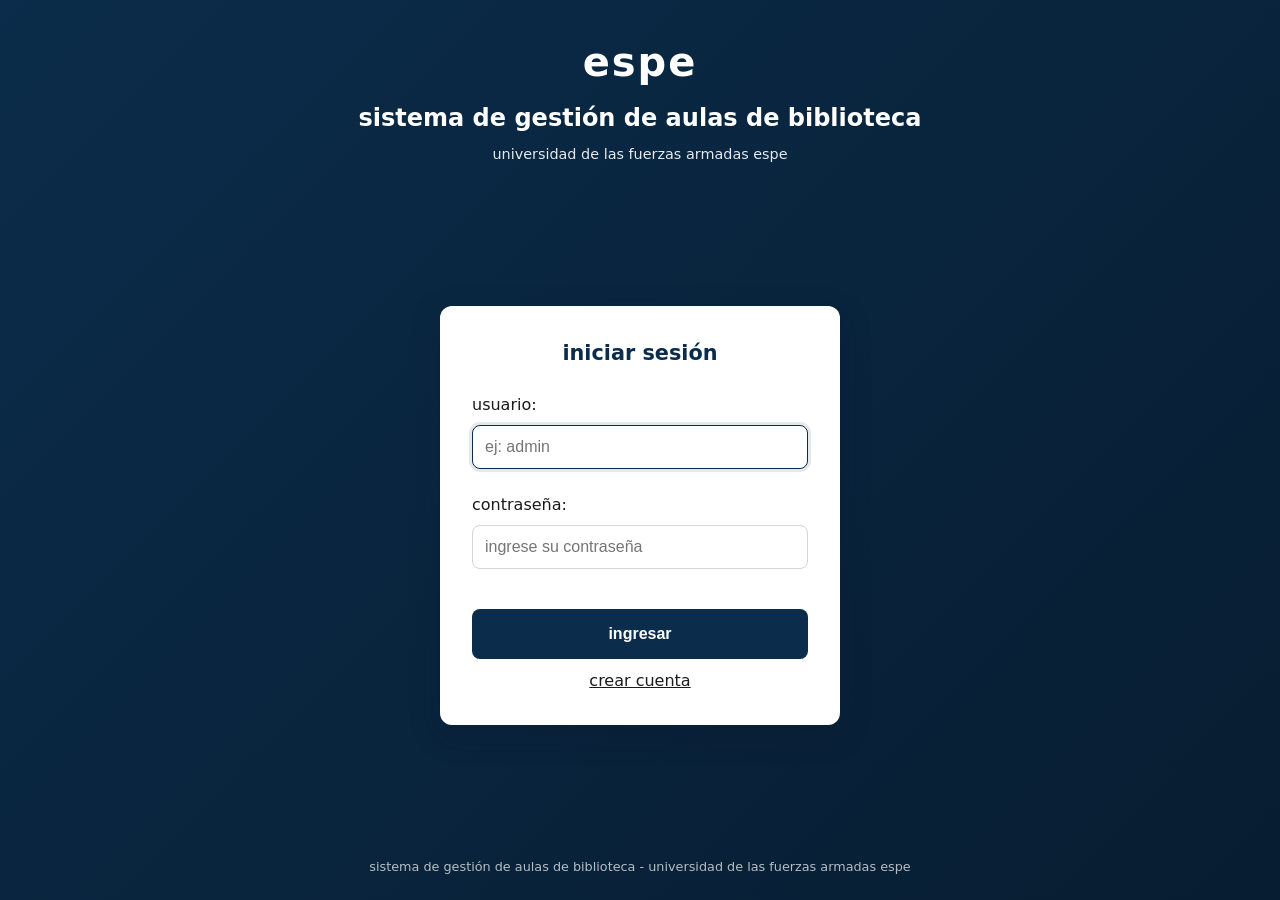
<file: index.html>
<!doctype html>
<html lang="es">
<head>
  <meta charset="utf-8" />
  <title>login - sistema espe</title>
  <meta name="viewport" content="width=device-width, initial-scale=1.0" />
  <link href="css/login.css" rel="stylesheet" type="text/css" />
  <meta http-equiv="Cache-Control" content="no-store, no-cache, must-revalidate, max-age=0" />
  <meta http-equiv="Pragma" content="no-cache" />
  <meta http-equiv="Expires" content="0" />
</head>

<body class="login-container">
  <header class="login-header">
    <div class="login-logo">espe</div>
    <h1>sistema de gestión de aulas de biblioteca</h1>
    <p>universidad de las fuerzas armadas espe</p>
  </header>

  <main class="login-main">
    <div class="login-card">
      <h2>iniciar sesión</h2>

      <form id="form-login" autocomplete="off">
        <div class="form-grupo-login">
          <label for="input-usuario">usuario:</label>
          <input id="input-usuario" type="text" class="login-input" placeholder="ej: admin" required />
          <div id="error-usuario" class="error-mensaje" style="display:none;"></div>
        </div>

        <div class="form-grupo-login">
          <label for="input-password">contraseña:</label>
          <input id="input-password" type="password" class="login-input" placeholder="ingrese su contraseña" required />
          <div id="error-password" class="error-mensaje" style="display:none;"></div>
        </div>

        <div id="error-general" class="error-mensaje" style="display:none;"></div>

        <button type="submit" class="btn-login" id="btn-login">ingresar</button>
      </form>

      <div style="margin-top:10px;text-align:center;">
        <a href="pages/registro.html" style="color:inherit;text-decoration:underline;">crear cuenta</a>
      </div>
    </div>
  </main>

  <footer class="login-footer">
    <p>sistema de gestión de aulas de biblioteca - universidad de las fuerzas armadas espe</p>
  </footer>

  <script src="js/login.js" defer></script>
</body>
</html>
</file>
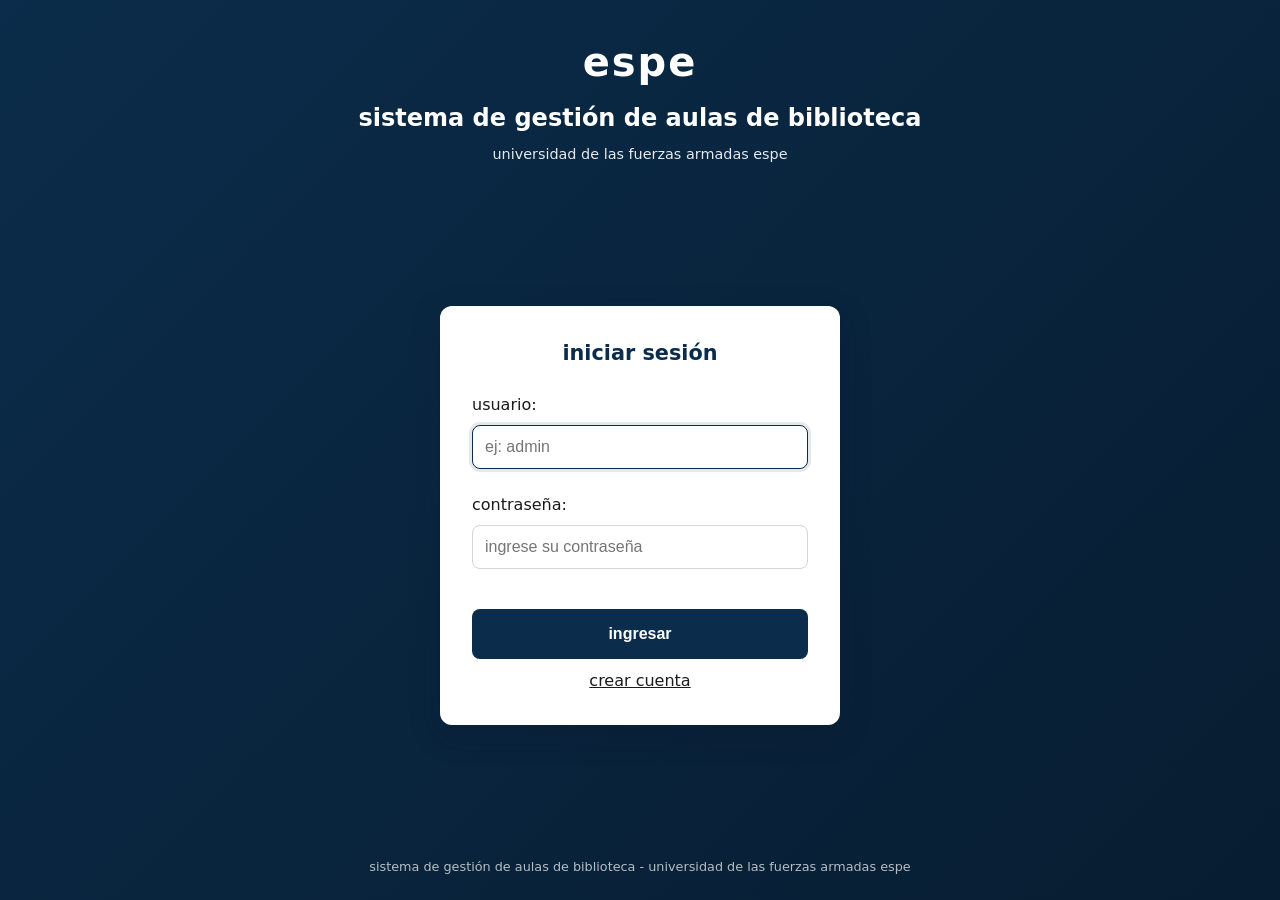
<file: admin/admin.html>
<!doctype html>
	<html lang="es">
	<head>
		<meta charset="utf-8">
		<title>Sistema de Gestión - Administrador</title>
		<meta name="viewport" content="width=device-width, initial-scale=1.0">
		<link href="../css/estilo.css" rel="stylesheet" type="text/css">
		<style>
			.usuario-info {
				display: flex;
				align-items: center;
				gap: 0.75rem;
				margin-left: auto;
				padding: 0.5rem 1rem;
				background: rgba(255, 255, 255, 0.1);
				border-radius: 999px;
			}

			.usuario-avatar {
				width: 32px;
				height: 32px;
				border-radius: 50%;
				background: var(--color-advertencia);
				display: flex;
				align-items: center;
				justify-content: center;
				color: white;
				font-weight: bold;
				font-size: 0.9rem;
			}

			.usuario-datos {
				display: flex;
				flex-direction: column;
			}

			.usuario-nombre {
				font-size: 0.85rem;
				font-weight: 500;
				color: white;
			}

			.usuario-rol {
				font-size: 0.7rem;
				color: rgba(255, 255, 255, 0.8);
			}

			.btn-logout {
				border: 1px solid rgba(255, 255, 255, 0.3);
				background: transparent;
				color: white;
				padding: 0.25rem 0.75rem;
				border-radius: 999px;
				font-size: 0.8rem;
				cursor: pointer;
				margin-left: 0.5rem;
				transition: all var(--transicion-base);
			}

			.btn-logout:hover {
				background: rgba(255, 255, 255, 0.1);
			}

			/* Estilos específicos para admin */
			.nav-btn-crear {
				border-color: var(--color-acento);
				color: var(--color-acento);
			}

			.nav-btn-crear:hover {
				background-color: var(--color-acento);
				color: white;
			}

			.nav-btn-reportes {
				border-color: var(--color-peligro);
				color: var(--color-peligro);
			}

			.nav-btn-reportes:hover {
				background-color: var(--color-peligro);
				color: white;
			}

			.form-crear-aula {
				background: #f9fafb;
				padding: 1.25rem;
				border-radius: var(--radio-borde);
				border: 1px solid var(--color-borde-suave);
				margin-bottom: 1.5rem;
			}

			.grid-form-aula {
				display: grid;
				grid-template-columns: repeat(auto-fit, minmax(200px, 1fr));
				gap: 1rem;
				margin-bottom: 1rem;
			}

			.lista-reportes {
				max-height: 400px;
				overflow-y: auto;
				border: 1px solid var(--color-borde-suave);
				border-radius: var(--radio-borde);
			}

			.reporte-item {
				padding: 1rem;
				border-bottom: 1px solid var(--color-borde-suave);
				background: white;
			}

			.reporte-item:last-child {
				border-bottom: none;
			}

			.reporte-header {
				display: flex;
				justify-content: space-between;
				align-items: flex-start;
				margin-bottom: 0.5rem;
			}

			.reporte-usuario {
				font-weight: 600;
				color: var(--color-primario);
			}

			.reporte-fecha {
				font-size: 0.8rem;
				color: var(--color-texto-suave);
			}

			.reporte-aula {
				display: inline-block;
				background: var(--color-secundario);
				padding: 0.2rem 0.5rem;
				border-radius: 999px;
				font-size: 0.8rem;
				margin-bottom: 0.5rem;
			}

			.reporte-mensaje {
				font-size: 0.9rem;
				line-height: 1.4;
			}

			.estado-reporte {
				display: inline-block;
				padding: 0.2rem 0.6rem;
				border-radius: 999px;
				font-size: 0.75rem;
				font-weight: 500;
			}

			.estado-pendiente {
				background: #fef3c7;
				color: #92400e;
			}

			.estado-resuelto {
				background: #d1fae5;
				color: #065f46;
			}

			.acciones-reporte {
				display: flex;
				gap: 0.5rem;
				margin-top: 0.75rem;
			}

			.btn-accion-pequeno {
				padding: 0.3rem 0.7rem;
				font-size: 0.8rem;
				border-radius: 0.5rem;
			}

			/* Panel de estadísticas */
			.panel-estadisticas {
				display: grid;
				grid-template-columns: repeat(auto-fit, minmax(200px, 1fr));
				gap: 1rem;
				margin-bottom: 1.5rem;
			}

			.estadistica-card {
				background: white;
				border: 1px solid var(--color-borde-suave);
				border-radius: var(--radio-borde);
				padding: 1rem;
				text-align: center;
			}

			.estadistica-valor {
				font-size: 2rem;
				font-weight: 700;
				color: var(--color-primario);
				margin: 0.5rem 0;
			}

			.estadistica-label {
				font-size: 0.85rem;
				color: var(--color-texto-suave);
			}

			/* Select personalizado */
			.select-estado {
				width: 100%;
				padding: 0.45rem 0.6rem;
				border-radius: 0.5rem;
				border: 1px solid var(--color-borde-suave);
				font-size: 0.9rem;
				background-color: white;
				cursor: pointer;
			}
		</style>
	</head>
	<body>
		<header class="header-espe">
			<div class="header-logo">
				<span class="logo-placeholder">ESPE</span>
			</div>
			<div class="header-textos">
				<h1>Sistema de Gestión de Aulas de Biblioteca - Admin</h1>
				<p>Universidad de las Fuerzas Armadas ESPE</p>
			</div>
			<div class="usuario-info">
				<div class="usuario-avatar" id="avatar-usuario">A</div>
				<div class="usuario-datos">
					<div class="usuario-nombre" id="nombre-usuario">Administrador</div>
					<div class="usuario-rol">Administrador</div>
				</div>
				<button id="btn-logout" class="btn-logout">Salir</button>
			</div>
		</header>

		<nav class="nav-principal">
			<button id="btn-hoy" class="nav-btn">Hoy</button>
			<button id="btn-manana" class="nav-btn">Mañana</button>
			<button id="btn-semana" class="nav-btn">Semana completa</button>
			<button id="btn-crear-aula" class="nav-btn nav-btn-crear">+ Crear Aula</button>
			<button id="btn-reportes" class="nav-btn nav-btn-reportes">Reportes</button>
			<button id="btn-admin" class="nav-btn nav-btn-admin">Panel Admin</button>
		</nav>

		<main class="layout-principal">
			<!-- Sección de disponibilidad (como usuario) -->
			<section id="seccion-disponibilidad" class="seccion seccion-activa">
				<div class="seccion-header">
					<h2>Disponibilidad de aulas</h2>
					<p id="texto-filtro-actual" class="texto-filtro">Vista: Hoy</p>
				</div>
				<div id="grid-disponibilidad" class="contenedor-disponibilidad">
					<!-- Aquí se renderiza la matriz horaria -->
				</div>
				<div class="leyenda-estado">
					<span class="badge badge-disponible">Disponible</span>
					<span class="badge badge-ocupado">Reservado</span>
					<span class="badge badge-checkin">Check-in</span>
					<span class="badge badge-mantenimiento">Mantenimiento</span>
				</div>
			</section>

			<!-- Sección para crear aulas nuevas -->
			<section id="seccion-crear-aula" class="seccion seccion-oculta">
				<div class="seccion-header">
					<h2>Crear nueva aula</h2>
					<p>Agregar un nuevo aula al sistema</p>
				</div>

				<div class="form-crear-aula">
					<div class="grid-form-aula">
						<div class="form-grupo">
							<label for="input-nombre-aula">Nombre del aula:</label>
							<input type="text" id="input-nombre-aula" placeholder="Ej: Aula 101" required>
						</div>
						<div class="form-grupo">
							<label for="input-capacidad">Capacidad:</label>
							<input type="number" id="input-capacidad" placeholder="Ej: 30" min="1" required>
						</div>
						<div class="form-grupo">
							<label for="input-equipamiento">Equipamiento:</label>
							<input type="text" id="input-equipamiento" placeholder="Proyector, Pizarra, etc.">
						</div>
						<div class="form-grupo">
							<label for="select-estado-inicial">Estado inicial:</label>
							<select id="select-estado-inicial" class="select-estado">
								<option value="Disponible">Disponible</option>
								<option value="Mantenimiento">Mantenimiento</option>
							</select>
						</div>
					</div>
					<button id="btn-guardar-aula" class="btn-primario">Guardar aula</button>
				</div>

				<div class="seccion-header">
					<h3>Aulas existentes</h3>
					<p>Lista de aulas en el sistema</p>
				</div>
				<div id="panel-admin-contenido" class="panel-admin">
					<!-- Aquí se renderiza el panel admin desde admin.js -->
				</div>
			</section>

			<!-- Sección de reportes/quejas -->
			<section id="seccion-reportes" class="seccion seccion-oculta">
				<div class="seccion-header">
					<h2>Reportes de uso indebido</h2>
					<p>Gestión de quejas y reportes de usuarios</p>
				</div>

				<div class="panel-estadisticas">
					<div class="estadistica-card">
						<div class="estadistica-valor" id="total-reportes">0</div>
						<div class="estadistica-label">Reportes totales</div>
					</div>
					<div class="estadistica-card">
						<div class="estadistica-valor" id="reportes-pendientes">0</div>
						<div class="estadistica-label">Pendientes</div>
					</div>
					<div class="estadistica-card">
						<div class="estadistica-valor" id="reportes-resueltos">0</div>
						<div class="estadistica-label">Resueltos</div>
					</div>
				</div>

				<div class="lista-reportes" id="lista-reportes">
					<!-- Reportes se cargarán dinámicamente desde JS -->
				</div>
			</section>

			<!-- Sección de administración de aulas -->
			<section id="seccion-admin-panel" class="seccion seccion-oculta">
				<div class="seccion-header">
					<h2>Panel de administración de aulas</h2>
					<p>Gestión de estados de aulas (Disponible / Mantenimiento).</p>
				</div>
				<div id="panel-admin-aulas" class="panel-admin">
					<!-- Aquí se renderiza el panel admin desde admin.js -->
				</div>
			</section>
		</main>

		<!-- Modal para confirmaciones -->
		<div id="overlay-modal" class="overlay oculto"></div>
		<div id="modal-confirmacion" class="modal oculto">
			<div class="modal-contenido">
				<div class="modal-header">
					<h3 id="modal-titulo">Confirmación</h3>
					<button id="btn-cerrar-modal" class="btn-cerrar-modal">×</button>
				</div>
				<div class="modal-body">
					<p id="modal-mensaje">¿Está seguro de realizar esta acción?</p>
				</div>
				<div class="modal-footer">
					<button id="btn-confirmar-accion" class="btn-primario">Confirmar</button>
					<button id="btn-cancelar-accion" class="btn-secundario">Cancelar</button>
				</div>
			</div>
		</div>

		<script src="admin.js"></script>
	</body>
	</html>
</file>
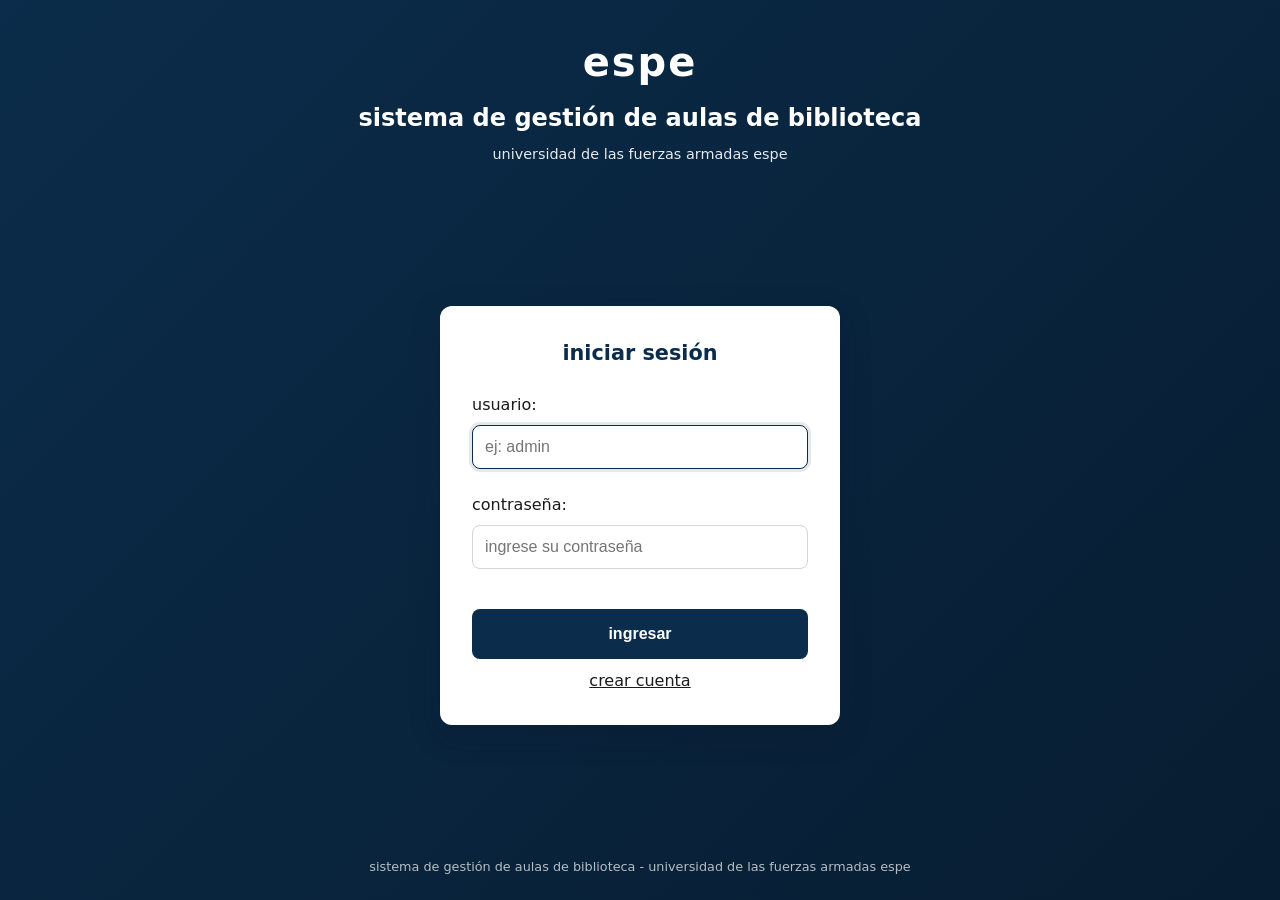
<file: pages/admin.html>
<!doctype html>
<html lang="es">
<head>
  <meta charset="utf-8">
  <title>sistema de gestión - administrador</title>
  <meta name="viewport" content="width=device-width, initial-scale=1.0">
  <link href="../css/estilo.css" rel="stylesheet" type="text/css">
</head>
<body>
  <header class="header-espe">
    <div class="header-logo"><span class="logo-placeholder">ESPE</span></div>
    <div class="header-textos">
      <h1>sistema de gestión de aulas de biblioteca - admin</h1>
      <p>universidad de las fuerzas armadas espe</p>
    </div>

    <div class="usuario-info">
      <div class="usuario-avatar" id="avatar-usuario">A</div>
      <div class="usuario-datos">
        <div class="usuario-nombre" id="nombre-usuario">administrador</div>
        <div class="usuario-rol" id="rol-usuario">administrador</div>
      </div>
      <button id="btn-logout" class="btn-logout">salir</button>
    </div>
  </header>

  <nav class="nav-principal">
    <button id="btn-hoy" class="nav-btn">hoy</button>
    <button id="btn-manana" class="nav-btn">mañana</button>
    <button id="btn-semana" class="nav-btn">semana completa</button>
    <button id="btn-crear-aula" class="nav-btn nav-btn-crear">+ crear aula</button>
    <button id="btn-reportes" class="nav-btn nav-btn-reportes">reportes</button>
    <button id="btn-multas" class="nav-btn nav-btn-admin">multas</button>
    <button id="btn-admin" class="nav-btn nav-btn-admin">panel admin</button>
  </nav>

  <main class="layout-principal">
    <!-- DISPONIBILIDAD -->
    <section id="seccion-disponibilidad" class="seccion seccion-activa">
      <div class="seccion-header">
        <h2>disponibilidad de aulas</h2>
        <p id="texto-filtro-actual" class="texto-filtro">vista: hoy</p>
      </div>

      <div id="grid-disponibilidad" class="contenedor-disponibilidad"></div>

      <div class="leyenda-estado">
        <span class="badge badge-disponible">disponible</span>
        <span class="badge badge-ocupado">reservado</span>
        <span class="badge badge-checkin">check-in</span>
        <span class="badge badge-mantenimiento">mantenimiento</span>
      </div>
    </section>

    <!-- CREAR AULA -->
    <section id="seccion-crear-aula" class="seccion seccion-oculta">
      <div class="seccion-header">
        <h2>crear nueva aula</h2>
        <p>agregar un nuevo aula al sistema</p>
      </div>

      <div class="form-crear-aula">
        <div class="grid-form-aula">
          <div class="form-grupo">
            <label for="input-nombre-aula">nombre del aula:</label>
            <input type="text" id="input-nombre-aula" placeholder="ej: aula 101" required>
          </div>
          <div class="form-grupo">
            <label for="input-capacidad">capacidad:</label>
            <input type="number" id="input-capacidad" placeholder="ej: 30" min="1" required>
          </div>
          <div class="form-grupo">
            <label for="select-estado-inicial">estado inicial:</label>
            <select id="select-estado-inicial" class="select-estado">
              <option value="disponible">disponible</option>
              <option value="mantenimiento">mantenimiento</option>
            </select>
          </div>
        </div>
        <button id="btn-guardar-aula" class="btn-primario">guardar aula</button>
      </div>

      <div class="seccion-header">
        <h3>aulas existentes</h3>
        <p>lista de aulas en el sistema</p>
      </div>
      <div id="panel-admin-contenido" class="panel-admin"></div>
    </section>

    <!-- REPORTES -->
    <section id="seccion-reportes" class="seccion seccion-oculta">
      <div class="seccion-header">
        <h2>reportes de uso indebido</h2>
        <p>resolver reportes y emitir multas al infractor (dueño de la reserva)</p>
      </div>

      <div class="panel-estadisticas">
        <div class="estadistica-card">
          <div class="estadistica-valor" id="total-reportes">0</div>
          <div class="estadistica-label">reportes totales</div>
        </div>
        <div class="estadistica-card">
          <div class="estadistica-valor" id="reportes-pendientes">0</div>
          <div class="estadistica-label">pendientes</div>
        </div>
        <div class="estadistica-card">
          <div class="estadistica-valor" id="reportes-resueltos">0</div>
          <div class="estadistica-label">resueltos</div>
        </div>
      </div>

      <div class="lista-reportes" id="lista-reportes"></div>
    </section>

    <!-- MULTAS -->
    <section id="seccion-multas" class="seccion seccion-oculta">
      <div class="seccion-header">
        <h2>multas</h2>
        <p>historial de multas emitidas</p>
      </div>

      <div id="lista-multas" class="lista-reportes"></div>
    </section>

    <!-- PANEL ADMIN -->
    <section id="seccion-admin-panel" class="seccion seccion-oculta">
      <div class="seccion-header">
        <h2>panel de administración de aulas</h2>
        <p>gestión de estados de aulas (disponible / mantenimiento).</p>
      </div>
      <div id="panel-admin-aulas" class="panel-admin"></div>
    </section>
  </main>

  <!-- MODAL ACCIÓN (resolver + multa) -->
  <div id="overlay-accion" class="overlay oculto"></div>
  <div id="modal-accion" class="modal oculto">
    <div class="modal-contenido">
      <div class="modal-header">
        <h3>resolver reporte</h3>
        <button id="ma-cerrar" class="btn-cerrar-modal">×</button>
      </div>

      <div class="modal-body">
        <div class="form-crear-aula">
          <div class="grid-form-aula">
            <div class="form-grupo">
              <label>reportante:</label>
              <input id="ma-reportante" type="text" readonly>
            </div>
            <div class="form-grupo">
              <label>infractor (dueño de reserva):</label>
              <input id="ma-infractor" type="text" readonly>
            </div>

            <div class="form-grupo">
              <label>aula:</label>
              <input id="ma-aula" type="text" readonly>
            </div>

            <div class="form-grupo">
              <label>fecha:</label>
              <input id="ma-fecha" type="text" readonly>
            </div>

            <div class="form-grupo">
              <label>gravedad:</label>
              <select id="ma-gravedad" class="select-estado">
                <option value="baja">baja</option>
                <option value="media">media</option>
                <option value="alta">alta</option>
              </select>
            </div>

            <div class="form-grupo" style="grid-column:1 / -1;">
              <label>descripción:</label>
              <textarea id="ma-desc" rows="3" readonly style="width:100%;resize:vertical;"></textarea>
            </div>

            <div class="form-grupo" style="grid-column:1 / -1; display:flex; align-items:center; gap:10px;">
              <input id="ma-aplicar-multa" type="checkbox">
              <label for="ma-aplicar-multa" style="margin:0;">emitir multa</label>
            </div>

            <div id="ma-bloque-multa" style="grid-column:1 / -1; display:none;">
              <div class="grid-form-aula" style="margin-top:.25rem;">
                <div class="form-grupo">
                  <label>monto ($):</label>
                  <input id="ma-monto" type="number" step="0.01" min="0" placeholder="ej: 5.00">
                </div>
                <div class="form-grupo" style="grid-column:1 / -1;">
                  <label>motivo:</label>
                  <textarea id="ma-motivo" rows="3" placeholder="detalle de la multa..." style="width:100%;resize:vertical;"></textarea>
                </div>
              </div>
            </div>

            <div id="ma-msg" class="error-mensaje" style="display:none; grid-column:1 / -1;"></div>
          </div>
        </div>
      </div>

      <div class="modal-footer">
        <button id="ma-guardar" class="btn-primario">guardar</button>
        <button id="ma-cancelar" class="btn-secundario">cancelar</button>
      </div>
    </div>
  </div>

  <script type="module">
    import { requireAuth, startIdleLogout } from "../js/guard.js";
    const me = await requireAuth(["admin"]);
    if (!me) location.href = "../index.html";
    startIdleLogout(3);

    const s = document.createElement("script");
    s.src = "../js/admin.js";
    s.defer = true;
    document.body.appendChild(s);
  </script>
</body>
</html>
</file>
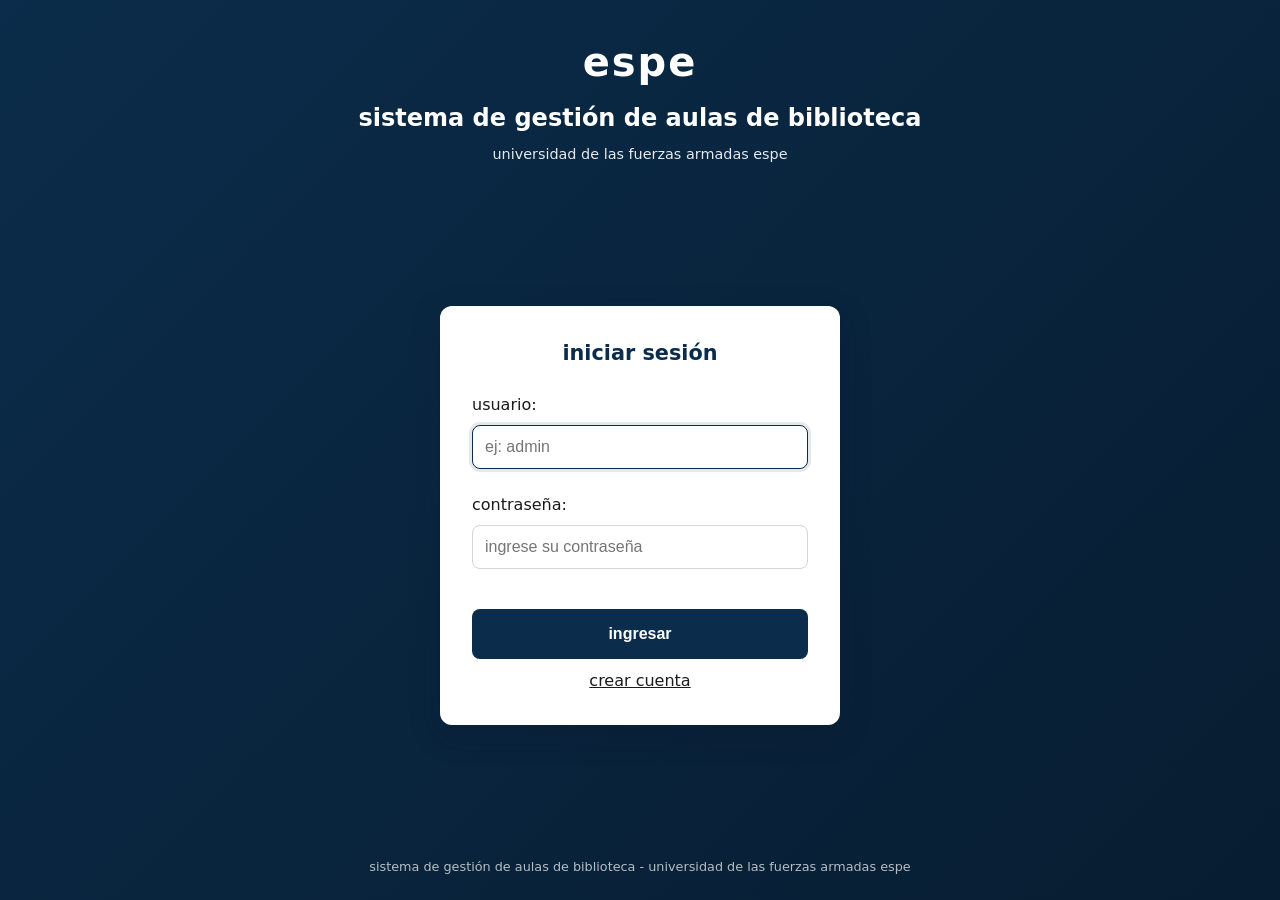
<file: pages/encargado.html>
<!doctype html>
<html lang="es">
<head>
  <meta charset="utf-8" />
  <title>sistema de gestión de aulas - encargado</title>
  <meta name="viewport" content="width=device-width, initial-scale=1.0" />
  <link href="../css/estilo.css" rel="stylesheet" />
  <link href="../css/encargado.css" rel="stylesheet" />
</head>

<body>
  <header class="header-espe">
    <div class="header-logo"><span class="logo-placeholder">espe</span></div>

    <div class="header-textos">
      <h1>sistema de gestión de aulas de biblioteca - encargado</h1>
      <p>universidad de las fuerzas armadas espe</p>
    </div>

    <div class="usuario-info">
      <div class="usuario-avatar" id="avatar-usuario">e</div>
      <div class="usuario-datos">
        <div class="usuario-nombre" id="nombre-usuario">encargado</div>
        <div class="usuario-rol" id="rol-usuario">encargado</div>
      </div>
      <button id="btn-logout" class="btn-logout">salir</button>
    </div>
  </header>

  <nav class="nav-principal">
    <button id="btn-inicio" class="nav-btn">inicio</button>
    <button id="btn-horarios" class="nav-btn">horarios</button>
    <button id="btn-reportes" class="nav-btn nav-btn-admin">reportes</button>
    <button id="btn-checkin" class="nav-btn nav-btn-secundario">validar check-in</button>
    <button id="btn-multas" class="nav-btn">multas</button>
  </nav>

  <main class="layout-principal">
    <section id="seccion-inicio" class="seccion seccion-activa">
      <div class="seccion-header">
        <h2>panel del encargado</h2>
        <p class="texto-filtro">gestión de reportes, check-in y multas</p>
      </div>

      <div class="grid-2">
        <div class="card-mini">
          <div>reportes totales</div>
          <div class="valor" id="kpi-reportes-total">0</div>
          <div class="texto-filtro">incluye pendientes y resueltos</div>
        </div>

        <div class="card-mini">
          <div>pendientes</div>
          <div class="valor" id="kpi-reportes-pend">0</div>
          <div class="texto-filtro">por revisar / sancionar</div>
        </div>

        <div class="card-mini">
          <div>multas emitidas</div>
          <div class="valor" id="kpi-multas">0</div>
          <div class="texto-filtro">historial de sanciones</div>
        </div>

        <div class="card-mini">
          <div>check-ins validados</div>
          <div class="valor" id="kpi-checkins">0</div>
          <div class="texto-filtro">validaciones realizadas</div>
        </div>
      </div>
    </section>

    <section id="seccion-horarios" class="seccion seccion-oculta">
      <div class="seccion-header">
        <h2>disponibilidad de aulas</h2>
        <p id="texto-filtro-actual" class="texto-filtro">vista: hoy</p>
      </div>

      <div class="input-linea">
        <div class="form-grupo" style="min-width:240px;">
          <label for="filtro-aula-horarios">aula:</label>
          <select id="filtro-aula-horarios" class="select-estado"></select>
        </div>

        <button id="btn-refrescar-horarios" class="btn-primario">refrescar</button>
      </div>

      <div id="grid-disponibilidad" class="contenedor-disponibilidad" style="margin-top:1rem;"></div>

      <div class="leyenda-estado">
        <span class="badge badge-disponible">disponible</span>
        <span class="badge badge-ocupado">reservado</span>
        <span class="badge badge-checkin">check-in</span>
        <span class="badge badge-mantenimiento">mantenimiento</span>
      </div>
    </section>

    <section id="seccion-reportes" class="seccion seccion-oculta">
      <div class="seccion-header">
        <h2>reportes de uso indebido</h2>
        <p class="texto-filtro">revisar, marcar resuelto y emitir multas</p>
      </div>

      <div class="input-linea">
        <div class="form-grupo">
          <label for="filtro-estado">estado:</label>
          <select id="filtro-estado" class="select-estado">
            <option value="todos">todos</option>
            <option value="pendiente">pendiente</option>
            <option value="resuelto">resuelto</option>
          </select>
        </div>

        <div class="form-grupo">
          <label for="filtro-texto">buscar:</label>
          <input id="filtro-texto" type="text" placeholder="usuario, aula, mensaje..." />
        </div>

        <button id="btn-refrescar-reportes" class="btn-primario">refrescar</button>
      </div>

      <div class="tabla-wrap">
        <table class="tabla-simple">
          <thead>
            <tr>
              <th>fecha</th>
              <th>usuario</th>
              <th>aula</th>
              <th>gravedad</th>
              <th>estado</th>
              <th>acciones</th>
            </tr>
          </thead>
          <tbody id="tbody-reportes"></tbody>
        </table>
      </div>
    </section>

    <section id="seccion-checkin" class="seccion seccion-oculta">
      <div class="seccion-header">
        <h2>validar check-in</h2>
        <p class="texto-filtro">ingresa el código del usuario para validar entrada</p>
      </div>

      <div class="input-linea">
        <div class="form-grupo">
          <label for="input-codigo-checkin">código:</label>
          <input id="input-codigo-checkin" type="text" placeholder="ej: 8k2f-19qx" />
        </div>
        <button id="btn-validar-checkin" class="btn-primario">validar</button>
      </div>

      <div id="resultado-checkin" style="margin-top:1rem;"></div>
    </section>

    <section id="seccion-multas" class="seccion seccion-oculta">
      <div class="seccion-header">
        <h2>multas</h2>
        <p class="texto-filtro">historial de sanciones emitidas</p>
      </div>

      <div class="tabla-wrap">
        <table class="tabla-simple">
          <thead>
            <tr>
              <th>fecha</th>
              <th>usuario</th>
              <th>motivo</th>
              <th>gravedad</th>
              <th>monto</th>
              <th>emitida por</th>
            </tr>
          </thead>
          <tbody id="tbody-multas"></tbody>
        </table>
      </div>
    </section>
  </main>

  <div id="overlay-modal" class="overlay oculto"></div>
  <div id="modal-multa" class="modal oculto">
    <div class="modal-contenido">
      <div class="modal-header">
        <h3>emitir multa</h3>
        <button id="btn-cerrar-multa" class="btn-cerrar-modal">×</button>
      </div>

      <div class="modal-body">
        <p class="texto-filtro" id="multa-contexto">reporte #</p>

        <div class="grid-form-aula" style="margin-top:.75rem;">
          <div class="form-grupo">
            <label for="multa-motivo">motivo</label>
            <input id="multa-motivo" type="text" placeholder="ej: daño de equipo / ruido excesivo" />
          </div>

          <div class="form-grupo">
            <label for="multa-gravedad">gravedad</label>
            <select id="multa-gravedad" class="select-estado">
              <option value="baja">baja</option>
              <option value="media">media</option>
              <option value="alta">alta</option>
            </select>
          </div>

          <div class="form-grupo">
            <label for="multa-monto">monto (usd)</label>
            <input id="multa-monto" type="number" min="0" step="0.01" placeholder="ej: 5.00" />
          </div>
        </div>
      </div>

      <div class="modal-footer">
        <button id="btn-emitir-multa" class="btn-primario">emitir</button>
        <button id="btn-cancelar-multa" class="btn-secundario">cancelar</button>
      </div>
    </div>
  </div>

  <footer class="footer-espe">
    <p>sistema de gestión de aulas de biblioteca - universidad de las fuerzas armadas espe</p>
  </footer>

  <script type="module">
    import { requireAuth, startIdleLogout } from "../js/guard.js";
    const me = await requireAuth(["encargado","admin"]);
    if (!me) location.href = "../index.html";
    startIdleLogout(3);

    const s = document.createElement("script");
    s.src = "../js/encargado.js";
    s.defer = true;
    document.body.appendChild(s);
  </script>
</body>
</html>
</file>
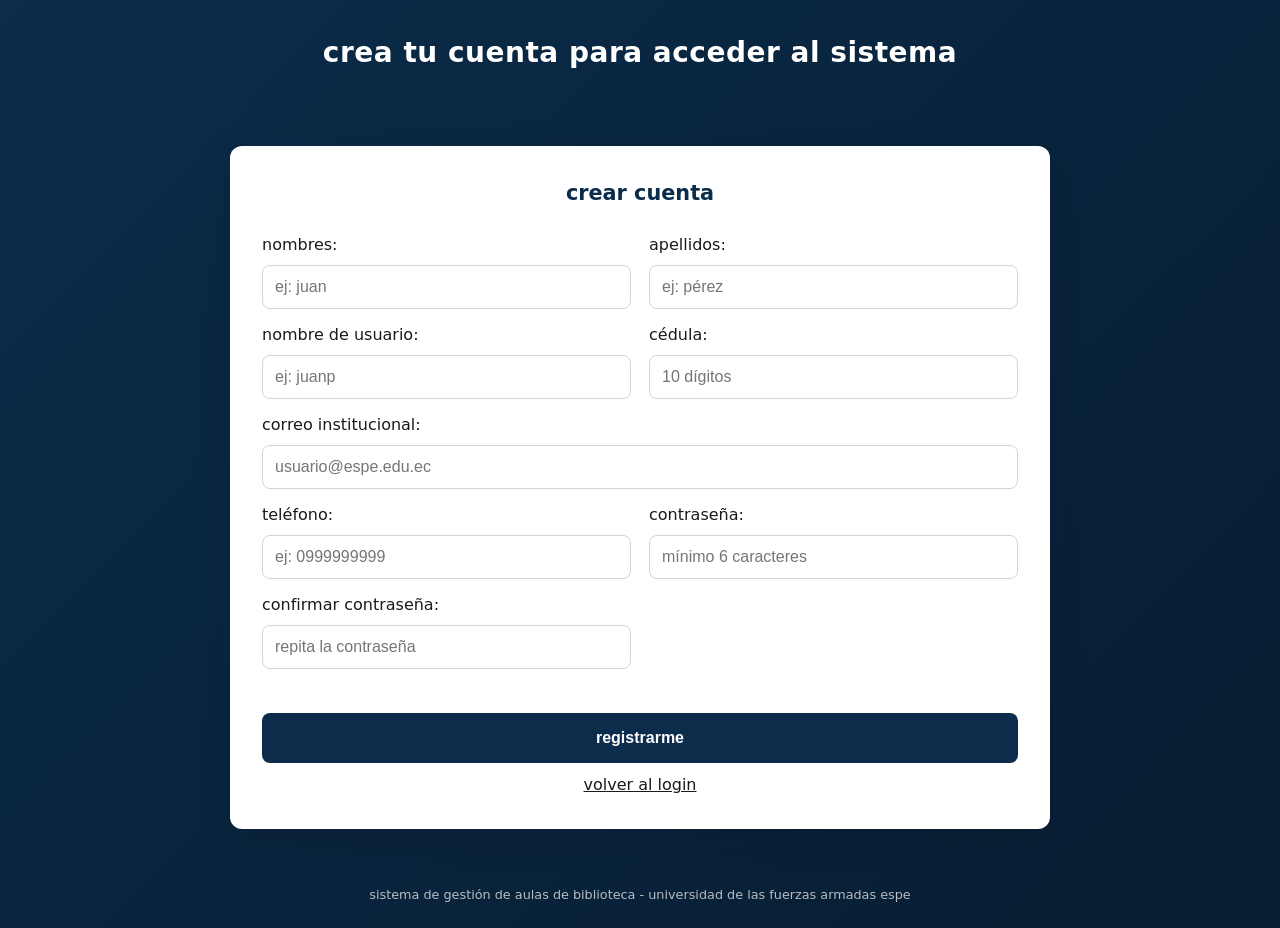
<file: pages/registro.html>
<!doctype html>
<html lang="es">
<head>
  <meta charset="utf-8" />
  <title>registro - sistema espe</title>
  <meta name="viewport" content="width=device-width, initial-scale=1.0" />
  <link href="../css/login.css" rel="stylesheet" type="text/css" />
  <meta http-equiv="Cache-Control" content="no-store, no-cache, must-revalidate, max-age=0" />
  <meta http-equiv="Pragma" content="no-cache" />
  <meta http-equiv="Expires" content="0" />
</head>

<body class="login-container">
<header class="login-header rg-header">
  <h1>crea tu cuenta para acceder al sistema</h1>
</header>


  <main class="login-main">
    <div class="login-card">
      <h2>crear cuenta</h2>

<style>
  /* solo afecta a registro.html */
  .rg-grid{
    display:grid;
    grid-template-columns: 1fr;
    gap: 12px;
    margin-top: 10px;
  }
  @media (min-width: 820px){
    .rg-grid{ grid-template-columns: 1fr 1fr; gap: 14px 18px; }
    .rg-span-2{ grid-column: 1 / -1; }
  }

  /* mejora visual sin tocar tu css global */
  .login-card{ max-width: 820px; }
  .form-grupo-login{ margin-bottom: 0; }
  .rg-actions{
    display:flex;
    gap: 10px;
    align-items:center;
    justify-content: space-between;
    margin-top: 14px;
  }
  @media (max-width: 520px){
    .rg-actions{ flex-direction: column; align-items: stretch; }
  }
  .rg-link{
    text-align:center;
    text-decoration: underline;
    color: inherit;
    display:inline-block;
  }
  .rg-header h1{
    font-size: 28px;
    font-weight: 700;
    text-transform: lowercase;
    letter-spacing: .5px;
  }

  .rg-header p{
    margin-top: 4px;
    font-size: 14px;
    color: #64748b;
  }


</style>

<form id="form-registro" autocomplete="off">
  <div class="rg-grid">
    <div class="form-grupo-login">
      <label for="rg-nombres">nombres:</label>
      <input id="rg-nombres" type="text" class="login-input" placeholder="ej: juan" required />
    </div>

    <div class="form-grupo-login">
      <label for="rg-apellidos">apellidos:</label>
      <input id="rg-apellidos" type="text" class="login-input" placeholder="ej: pérez" required />
    </div>

    <div class="form-grupo-login">
      <label for="rg-usuario">nombre de usuario:</label>
      <input id="rg-usuario" type="text" class="login-input" placeholder="ej: juanp" required />
    </div>

    <div class="form-grupo-login">
      <label for="rg-cedula">cédula:</label>
      <input id="rg-cedula" type="text" class="login-input" placeholder="10 dígitos" required />
    </div>

    <div class="form-grupo-login rg-span-2">
      <label for="rg-correo">correo institucional:</label>
      <input id="rg-correo" type="email" class="login-input" placeholder="usuario@espe.edu.ec" required />
    </div>

    <div class="form-grupo-login">
      <label for="rg-telefono">teléfono:</label>
      <input id="rg-telefono" type="text" class="login-input" placeholder="ej: 0999999999" required />
    </div>

    <div class="form-grupo-login">
      <label for="rg-pass">contraseña:</label>
      <input id="rg-pass" type="password" class="login-input" placeholder="mínimo 6 caracteres" required />
    </div>

    <div class="form-grupo-login">
      <label for="rg-pass2">confirmar contraseña:</label>
      <input id="rg-pass2" type="password" class="login-input" placeholder="repita la contraseña" required />
    </div>

    <div id="rg-error" class="error-mensaje rg-span-2" style="display:none;"></div>

    <div class="rg-span-2 rg-actions">
      <button type="submit" class="btn-login" id="btn-registrar">registrarme</button>
    </div>
  </div>
</form>


      <div style="margin-top:10px;text-align:center;">
        <a href="../index.html" style="color:inherit;text-decoration:underline;">volver al login</a>
      </div>
    </div>
  </main>

  <footer class="login-footer">
    <p>sistema de gestión de aulas de biblioteca - universidad de las fuerzas armadas espe</p>
  </footer>

  <script src="../js/registro.js" defer></script>
</body>
</html>
</file>
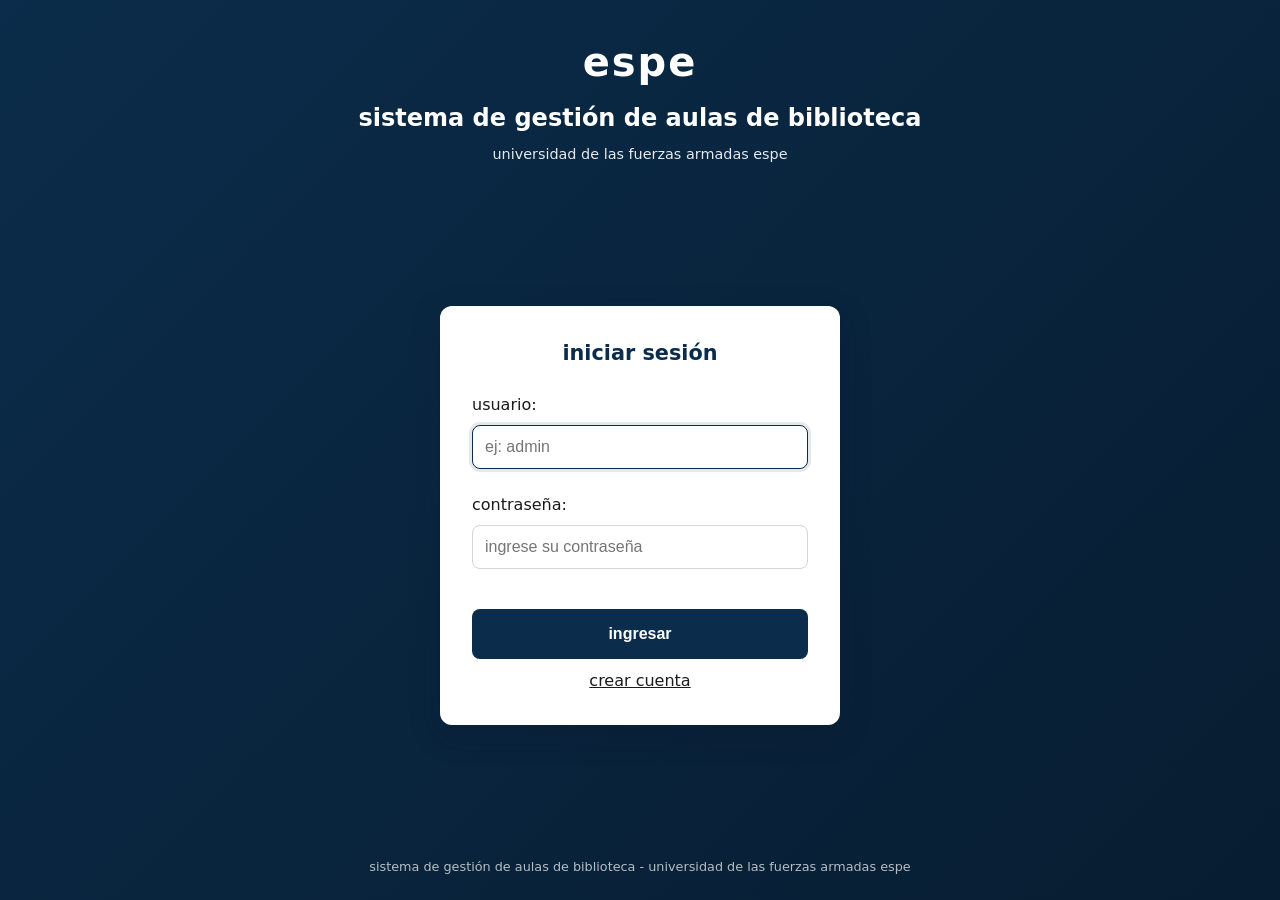
<file: pages/usuario.html>
<!doctype html>
<html lang="es">
<head>
  <meta charset="utf-8">
  <title>Sistema de Gestión - Usuario</title>
  <meta name="viewport" content="width=device-width, initial-scale=1.0">
  <link href="../css/estilo.css" rel="stylesheet" type="text/css">
  <link href="../css/admin.css" rel="stylesheet" type="text/css">
</head>

<body>
  <header class="header-espe">
    <div class="header-logo">
      <span class="logo-placeholder">ESPE</span>
    </div>

    <div class="header-textos">
      <h1>Sistema de Gestión de Aulas de Biblioteca - Usuario</h1>
      <p>Universidad de las Fuerzas Armadas ESPE</p>
    </div>

    <div class="usuario-info">
      <div class="usuario-avatar" id="avatar-usuario">U</div>
      <div class="usuario-datos">
        <div class="usuario-nombre" id="nombre-usuario">Usuario</div>
        <div class="usuario-rol" id="rol-usuario">Usuario</div>
      </div>
      <button id="btn-logout" class="btn-logout">Salir</button>
    </div>
  </header>

  <nav class="nav-principal">
    <button id="btn-hoy" class="nav-btn">Hoy</button>
    <button id="btn-manana" class="nav-btn">Mañana</button>
    <button id="btn-semana" class="nav-btn">Semana completa</button>
    <button id="btn-mis-reservas" class="nav-btn nav-btn-reportes">Mis reservas</button>
    <button id="btn-perfil" class="nav-btn nav-btn-admin">Mi perfil</button>
  </nav>

  <main class="layout-principal">

    <section id="seccion-disponibilidad" class="seccion seccion-activa">
      <div class="seccion-header">
        <h2>Disponibilidad de aulas</h2>
        <p id="texto-filtro-actual" class="texto-filtro">Vista: Hoy</p>
      </div>

      <div id="grid-disponibilidad" class="contenedor-disponibilidad"></div>

      <div class="leyenda-estado">
        <span class="badge badge-disponible">Disponible</span>
        <span class="badge badge-ocupado">Reservado</span>
        <span class="badge badge-checkin">Check-in</span>
        <span class="badge badge-mantenimiento">Mantenimiento</span>
      </div>

      <p class="texto-filtro" style="margin-top:.75rem;">
        tip: haz click en un bloque “disponible” para crear una reserva.
      </p>
    </section>

    <section id="seccion-reservas" class="seccion seccion-oculta">
      <div class="seccion-header">
        <h2>Mis reservas</h2>
        <p>Vista de reservas activas del usuario actual.</p>
      </div>

      <div id="lista-reservas-usuario" class="lista-reportes"></div>
    </section>

    <section id="seccion-perfil" class="seccion seccion-oculta">
      <div class="seccion-header">
        <h2>Mi perfil</h2>
        <p>Datos de tu cuenta.</p>
      </div>

      <div class="panel-admin">
        <div style="display:grid; gap:.5rem;">
          <div><strong>Nombres:</strong> <span id="pf-nombres">-</span></div>
          <div><strong>Apellidos:</strong> <span id="pf-apellidos">-</span></div>
          <div><strong>Usuario:</strong> <span id="pf-usuario">-</span></div>
          <div><strong>Correo:</strong> <span id="pf-correo">-</span></div>
          <div><strong>Teléfono:</strong> <span id="pf-telefono">-</span></div>
          <div><strong>Rol:</strong> <span id="pf-rol">-</span></div>
        </div>
      </div>
    </section>

  </main>

  <!-- =======================
       MODAL RESERVA
  ======================== -->
  <div id="overlay-modal" class="overlay oculto"></div>
  <div id="modal-reserva" class="modal oculto">
    <div class="modal-contenido">
      <div class="modal-header">
        <h3>Nueva reserva de aula</h3>
        <button id="btn-cerrar-modal" class="btn-cerrar-modal">×</button>
      </div>

      <div class="modal-body">
        <div class="form-crear-aula">
          <div class="grid-form-aula">
            <div class="form-grupo">
              <label>Aula:</label>
              <input type="text" id="input-aula" readonly>
            </div>
            <div class="form-grupo">
              <label>Fecha:</label>
              <input type="text" id="input-fecha" readonly>
            </div>
            <div class="form-grupo">
              <label>Hora inicio:</label>
              <input type="text" id="input-hora-inicio" readonly>
            </div>
            <div class="form-grupo">
              <label>Hora fin:</label>
              <input type="text" id="input-hora-fin" readonly>
            </div>
          </div>
        </div>
      </div>

      <div class="modal-footer">
        <button id="btn-confirmar-reserva" class="btn-primario">Confirmar reserva</button>
        <button id="btn-cancelar-modal" class="btn-secundario">Cancelar</button>
      </div>
    </div>
  </div>

  <!-- =======================
       MODAL REPORTE
  ======================== -->
  <div id="overlay-reporte" class="overlay oculto"></div>
  <div id="modal-reporte" class="modal oculto">
    <div class="modal-contenido">
      <div class="modal-header">
        <h3>reportar uso indebido</h3>
        <button id="btn-cerrar-reporte" class="btn-cerrar-modal">×</button>
      </div>

      <div class="modal-body">
        <div class="form-crear-aula">
          <div class="grid-form-aula">
            <div class="form-grupo">
              <label>aula:</label>
              <input type="text" id="rp-aula" readonly>
            </div>
            <div class="form-grupo">
              <label>fecha:</label>
              <input type="text" id="rp-fecha" readonly>
            </div>
            <div class="form-grupo">
              <label>horario:</label>
              <input type="text" id="rp-horario" readonly>
            </div>
            <div class="form-grupo">
              <label>gravedad:</label>
              <select id="rp-gravedad">
                <option value="baja">baja</option>
                <option value="media">media</option>
                <option value="alta">alta</option>
              </select>
            </div>

            <div class="form-grupo" style="grid-column:1 / -1;">
              <label>descripción:</label>
              <textarea id="rp-descripcion" rows="4" placeholder="describe lo ocurrido..." style="width:100%;resize:vertical;"></textarea>
            </div>

            <div id="rp-error" class="error-mensaje" style="display:none; grid-column:1 / -1;"></div>
          </div>
        </div>
      </div>

      <div class="modal-footer">
        <button id="btn-enviar-reporte" class="btn-primario">enviar reporte</button>
        <button id="btn-cancelar-reporte" class="btn-secundario">cancelar</button>
      </div>
    </div>
  </div>

  <!-- =======================
       MODAL CÓDIGO CHECK-IN
       (IMPORTANTE: fuera del modal-reporte)
  ======================== -->
  <div id="overlay-codigo" class="overlay oculto"></div>
  <div id="modal-codigo" class="modal oculto">
    <div class="modal-contenido">
      <div class="modal-header">
        <h3>código de check-in</h3>
        <button id="btn-cerrar-codigo" class="btn-cerrar-modal">×</button>
      </div>

      <div class="modal-body">
        <p style="margin:0 0 10px;color:var(--text-light);">
          guarda este código y entrégaselo al encargado para validar tu entrada.
        </p>

        <div
          id="codigo-checkin-texto"
          style="
            border:1px dashed var(--border);
            border-radius:14px;
            padding:14px;
            text-align:center;
            font-size:28px;
            font-weight:800;
            letter-spacing:6px;
            background: rgba(79,70,229,.06);
          "
        >----</div>

        <div id="codigo-checkin-meta" style="margin-top:10px;color:var(--text-light);font-size:.92rem;"></div>
      </div>

      <div class="modal-footer">
        <button id="btn-copiar-codigo" class="btn-primario">copiar</button>
        <button id="btn-ok-codigo" class="btn-secundario">ok</button>
      </div>
    </div>
  </div>

  <script type="module">
    import { requireAuth, startIdleLogout } from "../js/guard.js";
    const me = await requireAuth(["usuario"]);
    if (!me) location.href = "../index.html";
    startIdleLogout(3);

    const s = document.createElement("script");
    s.src = "../js/usuario.js";
    s.defer = true;
    document.body.appendChild(s);
  </script>

</body>
</html>
</file>
<file: css/login.css>
@charset "utf-8";

/* Variables compartidas */
:root {
    --color-primario: #0b2c4a;      /* Azul oscuro institucional */
    --color-primario-oscuro: #071d31;
    --color-secundario: #f4f6f8;    /* Gris claro de fondo */
    --color-acento: #1f9d55;        /* Verde acento */
    --color-acento-alt: #ff8c42;    /* Naranja acento */
    --color-texto: #1a1a1a;
    --color-texto-suave: #5c6b80;
    --color-borde-suave: #d1d5db;
    --color-peligro: #dc2626;
    --color-advertencia: #f59e0b;
    --color-info: #2563eb;

    --radio-borde: 0.75rem;
    --sombra-suave: 0 4px 10px rgba(15, 23, 42, 0.08);
    --sombra-fuerte: 0 10px 30px rgba(15, 23, 42, 0.25);
    --transicion-base: 0.2s ease-in-out;

    --fuente-base: system-ui, -apple-system, BlinkMacSystemFont, "Segoe UI", sans-serif;
    --ancho-maximo: 1200px;
}

/* Reset básico */
* {
    box-sizing: border-box;
    margin: 0;
    padding: 0;
}

body {
    font-family: var(--fuente-base);
    color: var(--color-texto);
    line-height: 1.5;
}

/* Contenedor principal del login */
.login-container {
    min-height: 100vh;
    display: flex;
    flex-direction: column;
    background: linear-gradient(135deg, var(--color-primario), var(--color-primario-oscuro));
}

/* Header del login */
.login-header {
    padding: 2rem 1rem;
    text-align: center;
    color: white;
}

.login-logo {
    font-size: 2.5rem;
    font-weight: bold;
    margin-bottom: 0.5rem;
    letter-spacing: 2px;
}

.login-header h1 {
    font-size: 1.5rem;
    margin-bottom: 0.5rem;
}

.login-header p {
    opacity: 0.9;
    font-size: 0.9rem;
}

/* Main del login */
.login-main {
    flex: 1;
    display: flex;
    align-items: center;
    justify-content: center;
    padding: 2rem 1rem;
}

/* Tarjeta de login */
.login-card {
    background: white;
    border-radius: var(--radio-borde);
    box-shadow: var(--sombra-fuerte);
    width: 100%;
    max-width: 400px;
    padding: 2rem;
}

.login-card h2 {
    color: var(--color-primario);
    margin-bottom: 1.5rem;
    text-align: center;
    font-size: 1.3rem;
}

/* Formulario de login */
.form-grupo-login {
    margin-bottom: 1.5rem;
}

.form-grupo-login label {
    display: block;
    margin-bottom: 0.5rem;
    color: var(--color-texto);
    font-weight: 500;
}

.login-input {
    width: 100%;
    padding: 0.75rem;
    border: 1px solid var(--color-borde-suave);
    border-radius: 0.5rem;
    font-size: 1rem;
    transition: all var(--transicion-base);
}

.login-input:focus {
    outline: none;
    border-color: var(--color-primario);
    box-shadow: 0 0 0 3px rgba(11, 44, 74, 0.1);
}

/* Selector de rol */
.rol-selector {
    display: flex;
    gap: 1rem;
    margin: 1.5rem 0;
}

.rol-option {
    flex: 1;
    text-align: center;
    padding: 1rem;
    border: 2px solid var(--color-borde-suave);
    border-radius: var(--radio-borde);
    cursor: pointer;
    transition: all var(--transicion-base);
    background: white;
}

.rol-option:hover {
    transform: translateY(-2px);
    box-shadow: var(--sombra-suave);
}

.rol-option.seleccionado {
    border-color: var(--color-acento);
    background-color: rgba(31, 157, 85, 0.05);
}

.rol-option.seleccionado .rol-icon {
    color: var(--color-acento);
}

.rol-option.seleccionado .rol-titulo {
    color: var(--color-acento);
}

.rol-icon {
    font-size: 2rem;
    margin-bottom: 0.5rem;
    color: var(--color-texto-suave);
}

.rol-titulo {
    font-weight: 600;
    color: var(--color-texto);
    margin-bottom: 0.25rem;
}

.rol-descripcion {
    font-size: 0.8rem;
    color: var(--color-texto-suave);
}

/* Botón de login */
.btn-login {
    width: 100%;
    padding: 1rem;
    background-color: var(--color-primario);
    color: white;
    border: none;
    border-radius: 0.5rem;
    font-size: 1rem;
    font-weight: 600;
    cursor: pointer;
    transition: all var(--transicion-base);
    margin-top: 1rem;
}

.btn-login:hover {
    background-color: var(--color-primario-oscuro);
    transform: translateY(-2px);
    box-shadow: 0 4px 12px rgba(11, 44, 74, 0.2);
}

/* Footer del login */
.login-footer {
    text-align: center;
    padding: 1.5rem;
    color: rgba(255, 255, 255, 0.7);
    font-size: 0.8rem;
}

/* Mensajes de error */
.error-mensaje {
    color: var(--color-peligro);
    font-size: 0.85rem;
    margin-top: 0.5rem;
    display: none;
}

/* Responsive */
@media (max-width: 768px) {
    .login-card {
        padding: 1.5rem;
    }

    .rol-selector {
        flex-direction: column;
    }

    .login-header h1 {
        font-size: 1.3rem;
    }
}

@media (max-width: 480px) {
    .login-card {
        padding: 1.25rem;
    }

    .login-header {
        padding: 1.5rem 1rem;
    }
}
</file>
<file: css/estilo.css>
@charset "utf-8";
/* =========================================================
   VARIABLES Y RESET
   ========================================================= */
:root {
    --color-primario: #0b2c4a;      /* Azul oscuro institucional */
    --color-primario-oscuro: #071d31;
    --color-secundario: #f4f6f8;    /* Gris claro de fondo */
    --color-acento: #1f9d55;        /* Verde acento */
    --color-acento-alt: #ff8c42;    /* Naranja acento */
    --color-texto: #1a1a1a;
    --color-texto-suave: #5c6b80;
    --color-borde-suave: #d1d5db;
    --color-peligro: #dc2626;
    --color-advertencia: #f59e0b;
    --color-info: #2563eb;

    --radio-borde: 0.75rem;
    --sombra-suave: 0 4px 10px rgba(15, 23, 42, 0.08);
    --transicion-base: 0.2s ease-in-out;

    --fuente-base: system-ui, -apple-system, BlinkMacSystemFont, "Segoe UI", sans-serif;
    --ancho-maximo: 1200px;
}

/* Reset simple */
*,
*::before,
*::after {
    box-sizing: border-box;
    margin: 0;
    padding: 0;
}

body {
    font-family: var(--fuente-base);
    color: var(--color-texto);
    background-color: var(--color-secundario);
    line-height: 1.5;
}

/* =========================================================
   LAYOUT GENERAL
   ========================================================= */

.header-espe {
    background: linear-gradient(135deg, var(--color-primario), var(--color-primario-oscuro));
    color: #ffffff;
    padding: 1rem 1.5rem;
    display: flex;
    align-items: center;
    justify-content: center;
    gap: 1rem;
}

.header-logo {
    width: 52px;
    height: 52px;
    border-radius: 999px;
    border: 2px solid rgba(255, 255, 255, 0.7);
    display: flex;
    align-items: center;
    justify-content: center;
    font-weight: 700;
    letter-spacing: 1px;
}

.logo-placeholder {
    font-size: 0.9rem;
}

.header-textos h1 {
    font-size: 1.4rem;
    font-weight: 600;
}

.header-textos p {
    font-size: 0.9rem;
    opacity: 0.9;
}

.nav-principal {
    background-color: #ffffff;
    border-bottom: 1px solid var(--color-borde-suave);
    padding: 0.6rem 1rem;
    display: flex;
    flex-wrap: wrap;
    gap: 0.5rem;
    justify-content: center;
}

/* Layout main */
.layout-principal {
    max-width: var(--ancho-maximo);
    margin: 1.5rem auto 2.5rem auto;
    padding: 0 1rem;
    display: grid;
    grid-template-columns: minmax(0, 1.8fr);
    gap: 1.5rem;
}

.seccion {
    background-color: #ffffff;
    border-radius: var(--radio-borde);
    box-shadow: var(--sombra-suave);
    padding: 1.25rem 1.5rem 1.5rem 1.5rem;
}

.seccion-header {
    display: flex;
    flex-wrap: wrap;
    justify-content: space-between;
    align-items: baseline;
    gap: 0.5rem;
    margin-bottom: 1rem;
}

.seccion-header h2 {
    font-size: 1.2rem;
}

.texto-filtro {
    font-size: 0.85rem;
    color: var(--color-texto-suave);
}

/* Visibilidad secciones */
.seccion-oculta {
    display: none;
}

.seccion-activa {
    display: block;
}

/* =========================================================
   BOTONES Y ELEMENTOS GENERALES
   ========================================================= */

.nav-btn {
    border: 1px solid var(--color-borde-suave);
    background-color: #ffffff;
    padding: 0.45rem 0.85rem;
    border-radius: 999px;
    font-size: 0.9rem;
    cursor: pointer;
    transition: background-color var(--transicion-base),
                color var(--transicion-base),
                border-color var(--transicion-base),
                transform var(--transicion-base);
}

.nav-btn:hover {
    background-color: var(--color-primario);
    color: #ffffff;
    border-color: var(--color-primario);
    transform: translateY(-1px);
}

.nav-btn-secundario {
    border-color: var(--color-info);
    color: var(--color-info);
}

.nav-btn-secundario:hover {
    background-color: var(--color-info);
    color: #ffffff;
}

.nav-btn-admin {
    border-color: var(--color-advertencia);
    color: var(--color-advertencia);
}

.nav-btn-admin:hover {
    background-color: var(--color-advertencia);
    color: #ffffff;
}

.btn-primario {
    border: none;
    background-color: var(--color-acento);
    color: #ffffff;
    padding: 0.5rem 0.9rem;
    border-radius: 0.6rem;
    font-size: 0.9rem;
    cursor: pointer;
    transition: background-color var(--transicion-base), transform var(--transicion-base), box-shadow var(--transicion-base);
    box-shadow: 0 2px 5px rgba(31, 157, 85, 0.25);
}

.btn-primario:hover {
    background-color: #1d8c4c;
    transform: translateY(-1px);
    box-shadow: 0 4px 10px rgba(31, 157, 85, 0.3);
}

.btn-secundario {
    border: 1px solid var(--color-borde-suave);
    background-color: #ffffff;
    color: var(--color-texto);
    padding: 0.45rem 0.85rem;
    border-radius: 0.6rem;
    font-size: 0.9rem;
    cursor: pointer;
    transition: background-color var(--transicion-base), color var(--transicion-base), border-color var(--transicion-base);
}

.btn-secundario:hover {
    background-color: var(--color-secundario);
}

/* Label tipo badge */
.badge {
    display: inline-flex;
    align-items: center;
    padding: 0.2rem 0.6rem;
    border-radius: 999px;
    font-size: 0.75rem;
    font-weight: 500;
    border: 1px solid transparent;
}

.badge-disponible {
    background-color: rgba(34, 197, 94, 0.12);
    color: #15803d;
    border-color: rgba(34, 197, 94, 0.4);
}

.badge-ocupado {
    background-color: rgba(59, 130, 246, 0.12);
    color: #1d4ed8;
    border-color: rgba(59, 130, 246, 0.4);
}

.badge-checkin {
    background-color: rgba(16, 185, 129, 0.12);
    color: #0f766e;
    border-color: rgba(16, 185, 129, 0.4);
}

.badge-mantenimiento {
    background-color: rgba(249, 115, 22, 0.12);
    color: #c2410c;
    border-color: rgba(249, 115, 22, 0.4);
}

.leyenda-estado {
    margin-top: 1rem;
    display: flex;
    flex-wrap: wrap;
    gap: 0.5rem;
}

/* Inputs y formularios */
input[type="text"] {
    width: 100%;
    padding: 0.45rem 0.6rem;
    border-radius: 0.5rem;
    border: 1px solid var(--color-borde-suave);
    font-size: 0.9rem;
    outline: none;
    transition: border-color var(--transicion-base), box-shadow var(--transicion-base);
}

input[type="text"]:focus {
    border-color: var(--color-primario);
    box-shadow: 0 0 0 1px rgba(11, 44, 74, 0.15);
}

label {
    font-size: 0.85rem;
    color: var(--color-texto-suave);
}

/* =========================================================
   COMPONENTE: MATRIZ DE DISPONIBILIDAD
   ========================================================= */

.contenedor-disponibilidad {
    display: flex;
    flex-direction: column;
    gap: 1.25rem;
}

/* Bloque por dia (en vista semana) */
.dia-bloque {
    border: 1px solid var(--color-borde-suave);
    border-radius: var(--radio-borde);
    padding: 0.75rem;
    background-color: #ffffff;
}

.dia-bloque-header {
    display: flex;
    justify-content: space-between;
    align-items: baseline;
    margin-bottom: 0.5rem;
}

.dia-bloque-header h3 {
    font-size: 1rem;
}

.dia-bloque-header span {
    font-size: 0.8rem;
    color: var(--color-texto-suave);
}

/* Tabla de disponibilidad con grid */
.tabla-disponibilidad {
    display: grid;
    grid-template-columns: 90px repeat(4, minmax(0, 1fr));
    border: 1px solid var(--color-borde-suave);
    border-radius: 0.75rem;
    overflow: hidden;
    background-color: #f9fafb;
}

/* Celda generica */
.celda {
    padding: 0.4rem 0.5rem;
    border-bottom: 1px solid #e5e7eb;
    border-right: 1px solid #e5e7eb;
    font-size: 0.78rem;
}

/* Ultima columna sin borde derecho */
.tabla-disponibilidad .celda:nth-child(5n) {
    border-right: none;
}

/* Fila header */
.celda-header {
    font-weight: 600;
    background-color: #e5e7eb;
    color: var(--color-texto);
}

/* Columna de horas */
.celda-hora {
    background-color: #eef2f7;
    font-weight: 500;
    color: var(--color-texto-suave);
    text-align: right;
}

/* Slots de aula */
.celda-slot {
    cursor: pointer;
    text-align: center;
    transition: background-color var(--transicion-base), color var(--transicion-base), transform var(--transicion-base);
}

/* Estados de celda */
.celda-slot.disponible {
    background-color: #ecfdf3;
    color: #166534;
}

.celda-slot.disponible:hover {
    background-color: #bbf7d0;
    transform: translateY(-1px);
}

.celda-slot.ocupado {
    background-color: #dbeafe;
    color: #1d4ed8;
    cursor: default;
}

.celda-slot.checkin {
    background-color: #ccfbf1;
    color: #0f766e;
    cursor: default;
}

.celda-slot.mantenimiento {
    background-color: #fff7ed;
    color: #c2410c;
    cursor: not-allowed;
    font-weight: 500;
}

/* Ultima fila sin borde inferior */
.tabla-disponibilidad .celda:nth-last-child(-n + 5) {
    border-bottom: none;
}

/* =========================================================
   COMPONENTE: MODAL DE RESERVA
   ========================================================= */

.overlay {
    position: fixed;
    inset: 0;
    background-color: rgba(15, 23, 42, 0.45);
    z-index: 20;
}

.modal {
    position: fixed;
    inset: 0;
    display: flex;
    align-items: center;
    justify-content: center;
    z-index: 30;
}

.oculto {
    display: none !important;
}

.modal-contenido {
    width: 100%;
    max-width: 430px;
    background-color: #ffffff;
    border-radius: 1rem;
    box-shadow: 0 10px 30px rgba(15, 23, 42, 0.25);
    overflow: hidden;
    display: flex;
    flex-direction: column;
}

.modal-header {
    padding: 0.9rem 1.1rem;
    background-color: var(--color-primario);
    color: #ffffff;
    display: flex;
    justify-content: space-between;
    align-items: center;
}

.modal-header h3 {
    font-size: 1rem;
}

.btn-cerrar-modal {
    border: none;
    background: transparent;
    color: #e5e7eb;
    font-size: 1.3rem;
    cursor: pointer;
    padding: 0.1rem 0.3rem;
    border-radius: 999px;
    transition: background-color var(--transicion-base), color var(--transicion-base);
}

.btn-cerrar-modal:hover {
    background-color: rgba(249, 250, 251, 0.12);
    color: #ffffff;
}

.modal-body {
    padding: 1rem 1.1rem 0.5rem 1.1rem;
}

.modal-footer {
    padding: 0.7rem 1.1rem 0.9rem 1.1rem;
    display: flex;
    justify-content: flex-end;
    gap: 0.6rem;
}

.form-reserva {
    display: flex;
    flex-direction: column;
    gap: 0.75rem;
}

.form-grupo {
    display: flex;
    flex-direction: column;
    gap: 0.25rem;
}

.form-grupo-horas {
    display: flex;
    gap: 0.75rem;
}

.form-grupo-horas > div {
    flex: 1;
}

/* =========================================================
   COMPONENTE: MIS RESERVAS
   ========================================================= */

.bloque-usuario {
    display: flex;
    flex-wrap: wrap;
    gap: 0.5rem;
    align-items: flex-end;
    margin-bottom: 1rem;
}

.bloque-usuario label {
    flex-basis: 100%;
}

.bloque-usuario input {
    max-width: 220px;
}

.lista-reservas {
    display: grid;
    grid-template-columns: minmax(0, 1fr);
    gap: 0.75rem;
}

.reserva-card {
    border: 1px solid var(--color-borde-suave);
    border-radius: 0.8rem;
    padding: 0.75rem 0.9rem;
    background-color: #f9fafb;
    display: flex;
    flex-direction: column;
    gap: 0.45rem;
}

.reserva-card-header {
    display: flex;
    justify-content: space-between;
    align-items: baseline;
    gap: 0.5rem;
}

.reserva-card-header h4 {
    font-size: 0.95rem;
}

.reserva-card-body {
    font-size: 0.82rem;
    color: var(--color-texto-suave);
}

.reserva-card-footer {
    display: flex;
    flex-wrap: wrap;
    gap: 0.4rem;
    margin-top: 0.4rem;
}

.btn-reserva {
    font-size: 0.8rem;
    padding: 0.35rem 0.65rem;
    border-radius: 999px;
    border: 1px solid transparent;
    background-color: #ffffff;
    cursor: pointer;
    transition: background-color var(--transicion-base), color var(--transicion-base), border-color var(--transicion-base);
}

.btn-reserva-cancelar {
    border-color: var(--color-peligro);
    color: var(--color-peligro);
}

.btn-reserva-cancelar:hover {
    background-color: #fee2e2;
}

.btn-reserva-checkin {
    border-color: var(--color-acento);
    color: var(--color-acento);
}

.btn-reserva-checkin:hover {
    background-color: #dcfce7;
}

.btn-reserva-reporte {
    border-color: var(--color-advertencia);
    color: var(--color-advertencia);
}

.btn-reserva-reporte:hover {
    background-color: #fef3c7;
}

/* =========================================================
   COMPONENTE: PANEL ADMIN
   ========================================================= */

.panel-admin {
    display: grid;
    grid-template-columns: repeat(auto-fit, minmax(230px, 1fr));
    gap: 0.9rem;
}

.aula-card {
    border: 1px solid var(--color-borde-suave);
    border-radius: 0.9rem;
    padding: 0.75rem 0.9rem;
    background-color: #f9fafb;
    display: flex;
    flex-direction: column;
    gap: 0.4rem;
}

.aula-card-header {
    display: flex;
    justify-content: space-between;
    align-items: baseline;
}

.aula-card-header h3 {
    font-size: 0.95rem;
}

.aula-card-body {
    font-size: 0.82rem;
    color: var(--color-texto-suave);
}

/* =========================================================
   FOOTER
   ========================================================= */

.footer-espe {
    text-align: center;
    font-size: 0.75rem;
    color: var(--color-texto-suave);
    padding: 1rem 0 1.2rem 0;
}

/* =========================================================
   RESPONSIVE
   ========================================================= */

@media (max-width: 768px) {
    .layout-principal {
        grid-template-columns: minmax(0, 1fr);
        padding: 0 0.75rem;
    }

    .header-espe {
        flex-direction: column;
        text-align: center;
    }

    .tabla-disponibilidad {
        font-size: 0.72rem;
    }

    .bloque-usuario input {
        max-width: 100%;
        flex: 1;
    }

    .modal-contenido {
        margin: 0 1rem;
    }
}
/* ===== header user pill (si no lo tenías en css) ===== */
.usuario-info{display:flex;align-items:center;gap:.75rem;margin-left:auto;padding:.5rem 1rem;background:rgba(255,255,255,.1);border-radius:999px}
.usuario-avatar{width:32px;height:32px;border-radius:50%;background:var(--color-advertencia);display:flex;align-items:center;justify-content:center;color:#fff;font-weight:700;font-size:.9rem}
.usuario-datos{display:flex;flex-direction:column}
.usuario-nombre{font-size:.85rem;font-weight:500;color:#fff}
.usuario-rol{font-size:.7rem;color:rgba(255,255,255,.85)}
.btn-logout{border:1px solid rgba(255,255,255,.3);background:transparent;color:#fff;padding:.25rem .75rem;border-radius:999px;font-size:.8rem;cursor:pointer;margin-left:.5rem;transition:all var(--transicion-base)}
.btn-logout:hover{background:rgba(255,255,255,.1)}

.nav-btn-crear{border-color:var(--color-acento);color:var(--color-acento)}
.nav-btn-crear:hover{background-color:var(--color-acento);color:#fff}
.nav-btn-reportes{border-color:var(--color-peligro);color:var(--color-peligro)}
.nav-btn-reportes:hover{background-color:var(--color-peligro);color:#fff}

/* ===== disponibilidad (como prototipo) ===== */
.dia-bloque{background:#fff;border:1px solid var(--color-borde-suave);border-radius:var(--radio-borde);overflow:hidden;margin-bottom:1rem}
.dia-bloque-header{display:flex;justify-content:space-between;align-items:center;padding:.75rem 1rem;background:#f9fafb;border-bottom:1px solid var(--color-borde-suave)}
.dia-bloque-header h3{margin:0;font-size:1rem;text-transform:capitalize}
.dia-bloque-header span{font-size:.85rem;color:var(--color-texto-suave)}

.tabla-disponibilidad{display:grid;border:1px solid var(--color-borde-suave);border-radius:var(--radio-borde);overflow:hidden;background:#fff;margin:1rem}
.celda{padding:.65rem .75rem;border-bottom:1px solid var(--color-borde-suave);border-right:1px solid var(--color-borde-suave);font-size:.9rem}
.celda-header{background:#e5e7eb;font-weight:600}
.celda-hora{background:#f1f5f9;font-weight:600}
.celda-slot{text-align:center}

.celda-slot.disponible{background:#ecfdf5;color:#065f46}
.celda-slot.ocupado{background:#dbeafe;color:#1d4ed8}
.celda-slot.checkin{background:#e0f2fe;color:#0369a1}
.celda-slot.mantenimiento{background:#fff7ed;color:#c2410c}

.celda:last-child{border-right:none}
.tabla-disponibilidad .celda:nth-last-child(-n+1){border-right:none}

/* ===== cards admin (como prototipo) ===== */
.panel-admin{display:grid;grid-template-columns:repeat(auto-fit,minmax(240px,1fr));gap:1rem}
.aula-card{background:#fff;border:1px solid var(--color-borde-suave);border-radius:var(--radio-borde);padding:1rem}
.aula-card-header{display:flex;justify-content:space-between;align-items:center;margin-bottom:.5rem}
.aula-card-header h3{margin:0;font-size:1rem}
.aula-card-body{color:var(--color-texto-suave);font-size:.9rem;display:grid;gap:.25rem}
.aula-card-footer{display:flex;gap:.6rem;margin-top:.9rem}

/* ===== reportes (ya parecido al prototipo) ===== */
.lista-reportes{max-height:420px;overflow:auto;border:1px solid var(--color-borde-suave);border-radius:var(--radio-borde);background:#fff}
.reporte-item{padding:1rem;border-bottom:1px solid var(--color-borde-suave)}
.reporte-item:last-child{border-bottom:none}
.reporte-header{display:flex;justify-content:space-between;align-items:flex-start;gap:1rem}
.reporte-usuario{font-weight:700;color:var(--color-primario)}
.reporte-fecha{font-size:.8rem;color:var(--color-texto-suave)}
.reporte-aula{display:inline-block;background:var(--color-secundario);padding:.2rem .55rem;border-radius:999px;font-size:.8rem;margin:.5rem 0}
.reporte-mensaje{font-size:.9rem;line-height:1.4}
.estado-reporte{display:inline-block;padding:.2rem .6rem;border-radius:999px;font-size:.75rem;font-weight:600}
.estado-pendiente{background:#fef3c7;color:#92400e}
.estado-resuelto{background:#d1fae5;color:#065f46}
.acciones-reporte{display:flex;gap:.5rem;margin-top:.75rem}
.btn-accion-pequeno{padding:.35rem .75rem;font-size:.85rem;border-radius:.55rem}
/* =========================
   mejoras ui (pegar al final)
========================= */

/* modal un poquito más moderno */
.overlay {
  backdrop-filter: blur(2px);
}

.modal .modal-contenido {
  border-radius: 16px;
  overflow: hidden;
}

.modal .modal-header {
  padding: 14px 18px;
  display: flex;
  align-items: center;
  justify-content: space-between;
}

.modal .modal-header h3 {
  margin: 0;
  font-size: 1.05rem;
  font-weight: 700;
}

.btn-cerrar-modal {
  width: 36px;
  height: 36px;
  border-radius: 10px;
  border: 1px solid var(--border);
  background: var(--surface);
  cursor: pointer;
  font-size: 20px;
  line-height: 1;
}

.modal .modal-body {
  padding: 16px 18px;
}

.modal .modal-footer {
  padding: 14px 18px;
  display: flex;
  justify-content: flex-end;
  gap: 10px;
  border-top: 1px solid var(--border);
  background: rgba(255,255,255,.7);
}

/* inputs/select/textarea consistentes */
.form-grupo input,
.form-grupo select,
.form-grupo textarea {
  width: 100%;
  border: 1px solid var(--border);
  border-radius: 12px;
  padding: 10px 12px;
  outline: none;
  background: var(--surface);
}

.form-grupo input:focus,
.form-grupo select:focus,
.form-grupo textarea:focus {
  border-color: var(--primary);
  box-shadow: 0 0 0 3px rgba(79, 70, 229, .15);
}

/* grid del form: 2 columnas más estables */
.grid-form-aula {
  display: grid;
  grid-template-columns: 1fr 1fr;
  gap: 12px;
}

@media (max-width: 820px) {
  .grid-form-aula {
    grid-template-columns: 1fr;
  }
}

/* cards de reportes/multas más bonitos */
.lista-reportes {
  display: grid;
  gap: 14px;
}

.reporte-item {
  border: 1px solid var(--border);
  border-radius: 16px;
  padding: 14px 16px;
  background: var(--surface);
  box-shadow: 0 10px 24px rgba(15, 23, 42, .05);
}

.reporte-header {
  display: flex;
  align-items: flex-start;
  justify-content: space-between;
  gap: 12px;
  margin-bottom: 10px;
}

.reporte-usuario {
  font-weight: 800;
  font-size: 1rem;
}

.reporte-fecha {
  color: var(--text-light);
  font-size: .92rem;
  margin-top: 2px;
}

.reporte-aula {
  margin: 6px 0 8px;
  font-weight: 700;
}

.reporte-mensaje {
  margin-top: 6px;
  line-height: 1.35;
  color: var(--text);
}

/* acciones alineadas */
.acciones-reporte {
  display: flex;
  gap: 10px;
  flex-wrap: wrap;
  margin-top: 12px;
}

/* botón pequeño */
.btn-accion-pequeno {
  padding: 10px 12px;
  border-radius: 12px;
  font-size: .92rem;
}

/* badge estado */
.estado-reporte {
  border-radius: 999px;
  padding: 6px 10px;
  font-size: .85rem;
  font-weight: 700;
  border: 1px solid var(--border);
}

.estado-pendiente {
  background: rgba(245, 158, 11, .12);
  color: #92400e;
  border-color: rgba(245, 158, 11, .35);
}

.estado-resuelto {
  background: rgba(16, 185, 129, .12);
  color: #065f46;
  border-color: rgba(16, 185, 129, .35);
}

/* error message más pro */
.error-mensaje {
  border: 1px solid rgba(239, 68, 68, .4);
  background: rgba(239, 68, 68, .08);
  color: #991b1b;
  border-radius: 12px;
  padding: 10px 12px;
}

/* toast (por si tu css pisa algo) */
#toast {
  border: 1px solid rgba(255,255,255,.08);
}
</file>
<file: css/encargado.css>
/* encargado.css (reemplazo completo) */
/* se carga DESPUÉS de estilo.css */

:root{
  --ui-surface:#fff;
  --ui-surface-2:#f8fafc;
  --ui-border: rgba(15,23,42,.10);
  --ui-border-2: rgba(15,23,42,.08);
  --ui-shadow-sm: 0 6px 16px rgba(15,23,42,.06);
  --ui-radius: 16px;
  --ui-radius-sm: 12px;
}

.grid-2{
  display:grid;
  grid-template-columns:repeat(auto-fit,minmax(240px,1fr));
  gap:1rem;
}

.card-mini{
  background:var(--ui-surface);
  border:1px solid var(--ui-border-2);
  border-radius:var(--ui-radius);
  padding:1rem;
  box-shadow:var(--ui-shadow-sm);
}

.valor{
  font-size:2rem;
  font-weight:800;
  color:var(--color-primario);
  margin:.25rem 0;
}

.input-linea{
  display:flex;
  flex-wrap:wrap;
  gap:.75rem;
  align-items:end;
  margin-top:.75rem;
}
.input-linea .form-grupo{flex:1;min-width:220px;}

.tabla-wrap{
  margin-top:1rem;
  overflow:auto;
  border-radius:var(--ui-radius);
  border:1px solid var(--ui-border-2);
  background:var(--ui-surface);
  box-shadow:var(--ui-shadow-sm);
}

.tabla-simple{
  width:100%;
  border-collapse:collapse;
  min-width:760px;
}
.tabla-simple th,.tabla-simple td{
  padding:.75rem .9rem;
  border-bottom:1px solid var(--ui-border-2);
  text-align:left;
  font-size:.92rem;
  vertical-align:top;
}
.tabla-simple thead th{
  position:sticky;
  top:0;
  background:var(--ui-surface-2);
  z-index:1;
}

.tabla-simple tbody tr:hover{background:rgba(15,23,42,.03);}

.badge-mini{
  display:inline-block;
  padding:.22rem .6rem;
  border-radius:999px;
  font-size:.78rem;
  font-weight:700;
  border:1px solid var(--ui-border);
  background:#fff;
}
.badge-pendiente{border-color:rgba(245,158,11,.35);color:#92400e;}
.badge-resuelto{border-color:rgba(16,185,129,.35);color:#065f46;}

.acciones{display:flex;flex-wrap:wrap;gap:.5rem;}

.btn-accion-pequeno{
  padding:.42rem .75rem;
  font-size:.9rem;
  border-radius:12px;
}

.nota{padding:.75rem 1rem;color:var(--color-texto-suave);}
.nota.ok{color:#065f46;background:rgba(16,185,129,.10);border:1px solid rgba(16,185,129,.25);border-radius:14px;}
.nota.err{color:#991b1b;background:rgba(239,68,68,.08);border:1px solid rgba(239,68,68,.25);border-radius:14px;}
</file>
<file: css/admin.css>
/* admin.css (reemplazo completo) */
/* depende de estilo.css: debe cargarse DESPUÉS de estilo.css */

:root{
  /* añadimos variables “suaves” sin romper las tuyas */
  --ui-surface: #ffffff;
  --ui-surface-2: #f8fafc;
  --ui-border: rgba(15,23,42,.10);
  --ui-border-2: rgba(15,23,42,.08);
  --ui-shadow: 0 10px 30px rgba(15,23,42,.08);
  --ui-shadow-sm: 0 6px 16px rgba(15,23,42,.06);
  --ui-radius: 16px;
  --ui-radius-sm: 12px;
}

/* -------- armonía general -------- */
.seccion{
  border: 1px solid var(--ui-border-2);
  box-shadow: var(--ui-shadow-sm);
  border-radius: var(--ui-radius);
  background: var(--ui-surface);
}

.seccion-header h2{
  font-weight: 700;
  letter-spacing: .1px;
}

.texto-filtro{ opacity: .9; }

/* -------- navbar botones (misma familia visual) -------- */
.nav-principal{
  gap: .55rem;
}

.nav-btn{
  border: 1px solid var(--ui-border);
  background: rgba(255,255,255,.9);
  color: var(--color-texto);
  border-radius: 999px;
  padding: .46rem .9rem;
  box-shadow: none;
  transform: none;
}

.nav-btn:hover{
  background: rgba(11,44,74,.06);
  border-color: rgba(11,44,74,.18);
  color: var(--color-primario);
  transform: translateY(-1px);
}

.nav-btn:focus-visible{
  outline: none;
  box-shadow: 0 0 0 4px rgba(37,99,235,.12);
  border-color: rgba(37,99,235,.35);
}

.nav-btn-crear{
  border-color: rgba(31,157,85,.35);
  color: var(--color-acento);
}
.nav-btn-crear:hover{
  background: rgba(31,157,85,.08);
  border-color: rgba(31,157,85,.45);
  color: var(--color-acento);
}

.nav-btn-reportes{
  border-color: rgba(245,158,11,.35);
  color: #9a3412;
}
.nav-btn-reportes:hover{
  background: rgba(245,158,11,.12);
  border-color: rgba(245,158,11,.50);
  color: #9a3412;
}

.nav-btn-admin{
  border-color: rgba(249,115,22,.35);
  color: #9a3412;
}
.nav-btn-admin:hover{
  background: rgba(249,115,22,.10);
  border-color: rgba(249,115,22,.50);
  color: #9a3412;
}

/* -------- header “pill” usuario (más sutil) -------- */
.usuario-info{
  background: rgba(255,255,255,.12);
  border: 1px solid rgba(255,255,255,.16);
  backdrop-filter: blur(6px);
}
.btn-logout{
  border: 1px solid rgba(255,255,255,.22);
}
.btn-logout:hover{
  background: rgba(255,255,255,.10);
}

/* -------- botones base (consistentes, suaves) -------- */
.btn-primario{
  border-radius: 12px;
  box-shadow: 0 8px 18px rgba(31,157,85,.18);
}
.btn-primario:hover{
  box-shadow: 0 10px 22px rgba(31,157,85,.22);
}

.btn-secundario{
  border-radius: 12px;
  border: 1px solid var(--ui-border);
  background: var(--ui-surface);
}
.btn-secundario:hover{
  background: rgba(15,23,42,.04);
}

/* -------- inputs/select/textarea (misma sensación) -------- */
input[type="text"], input[type="number"], select, textarea{
  border: 1px solid var(--ui-border);
  border-radius: 12px;
  padding: 10px 12px;
  background: var(--ui-surface);
}

input[type="text"]:focus, input[type="number"]:focus, select:focus, textarea:focus{
  outline: none;
  border-color: rgba(37,99,235,.45);
  box-shadow: 0 0 0 4px rgba(37,99,235,.12);
}

/* -------- form crear aula (dos columnas más armónicas) -------- */
.form-crear-aula{
  background: var(--ui-surface-2);
  border: 1px solid var(--ui-border-2);
  border-radius: var(--ui-radius);
}

.grid-form-aula{
  grid-template-columns: 1fr 1fr;
  gap: 14px;
}
@media (max-width: 820px){
  .grid-form-aula{ grid-template-columns: 1fr; }
}

/* -------- cards de aulas (más minimal) -------- */
.panel-admin{
  gap: 1rem;
}

.aula-card{
  background: var(--ui-surface);
  border: 1px solid var(--ui-border-2);
  border-radius: var(--ui-radius);
  box-shadow: var(--ui-shadow-sm);
}
.aula-card-footer{
  gap: .6rem;
}
.aula-card-body{
  color: var(--color-texto-suave);
}

/* -------- reportes/multas: lista tipo cards consistente -------- */
.lista-reportes{
  max-height: 460px;
  padding: 10px;
  background: transparent;
  border: 0;
}

.reporte-item{
  background: var(--ui-surface);
  border: 1px solid var(--ui-border-2);
  border-radius: var(--ui-radius);
  box-shadow: var(--ui-shadow-sm);
  margin-bottom: 12px;
}

.reporte-header{
  gap: 12px;
  margin-bottom: 10px;
}

.reporte-usuario{
  font-weight: 800;
  color: var(--color-primario);
}

.reporte-fecha{
  color: var(--color-texto-suave);
}

.reporte-aula{
  background: rgba(11,44,74,.06);
  border: 1px solid rgba(11,44,74,.10);
  color: var(--color-primario);
}

.acciones-reporte{
  gap: 10px;
  margin-top: 12px;
}

.btn-accion-pequeno{
  border-radius: 12px;
  padding: 10px 12px;
  font-size: .92rem;
}

/* badges estado: suaves */
.estado-reporte{
  border: 1px solid var(--ui-border);
  padding: 6px 10px;
  font-weight: 700;
}
.estado-pendiente{
  background: rgba(245,158,11,.12);
  border-color: rgba(245,158,11,.28);
  color: #92400e;
}
.estado-resuelto{
  background: rgba(16,185,129,.12);
  border-color: rgba(16,185,129,.28);
  color: #065f46;
}

/* -------- modal (limpio) -------- */
.overlay{
  background-color: rgba(15,23,42,.45);
  backdrop-filter: blur(2px);
}

.modal-contenido{
  border-radius: 18px;
  box-shadow: var(--ui-shadow);
}

.modal-header{
  background: linear-gradient(135deg, var(--color-primario), var(--color-primario-oscuro));
}

.btn-cerrar-modal{
  width: 38px;
  height: 38px;
  border-radius: 12px;
  border: 1px solid rgba(255,255,255,.18);
  background: rgba(255,255,255,.10);
  color: #fff;
}

.btn-cerrar-modal:hover{
  background: rgba(255,255,255,.16);
}

/* -------- toast -------- */
#toast{
  border-radius: 14px;
  box-shadow: 0 14px 40px rgba(0,0,0,.20);
}
</file>
